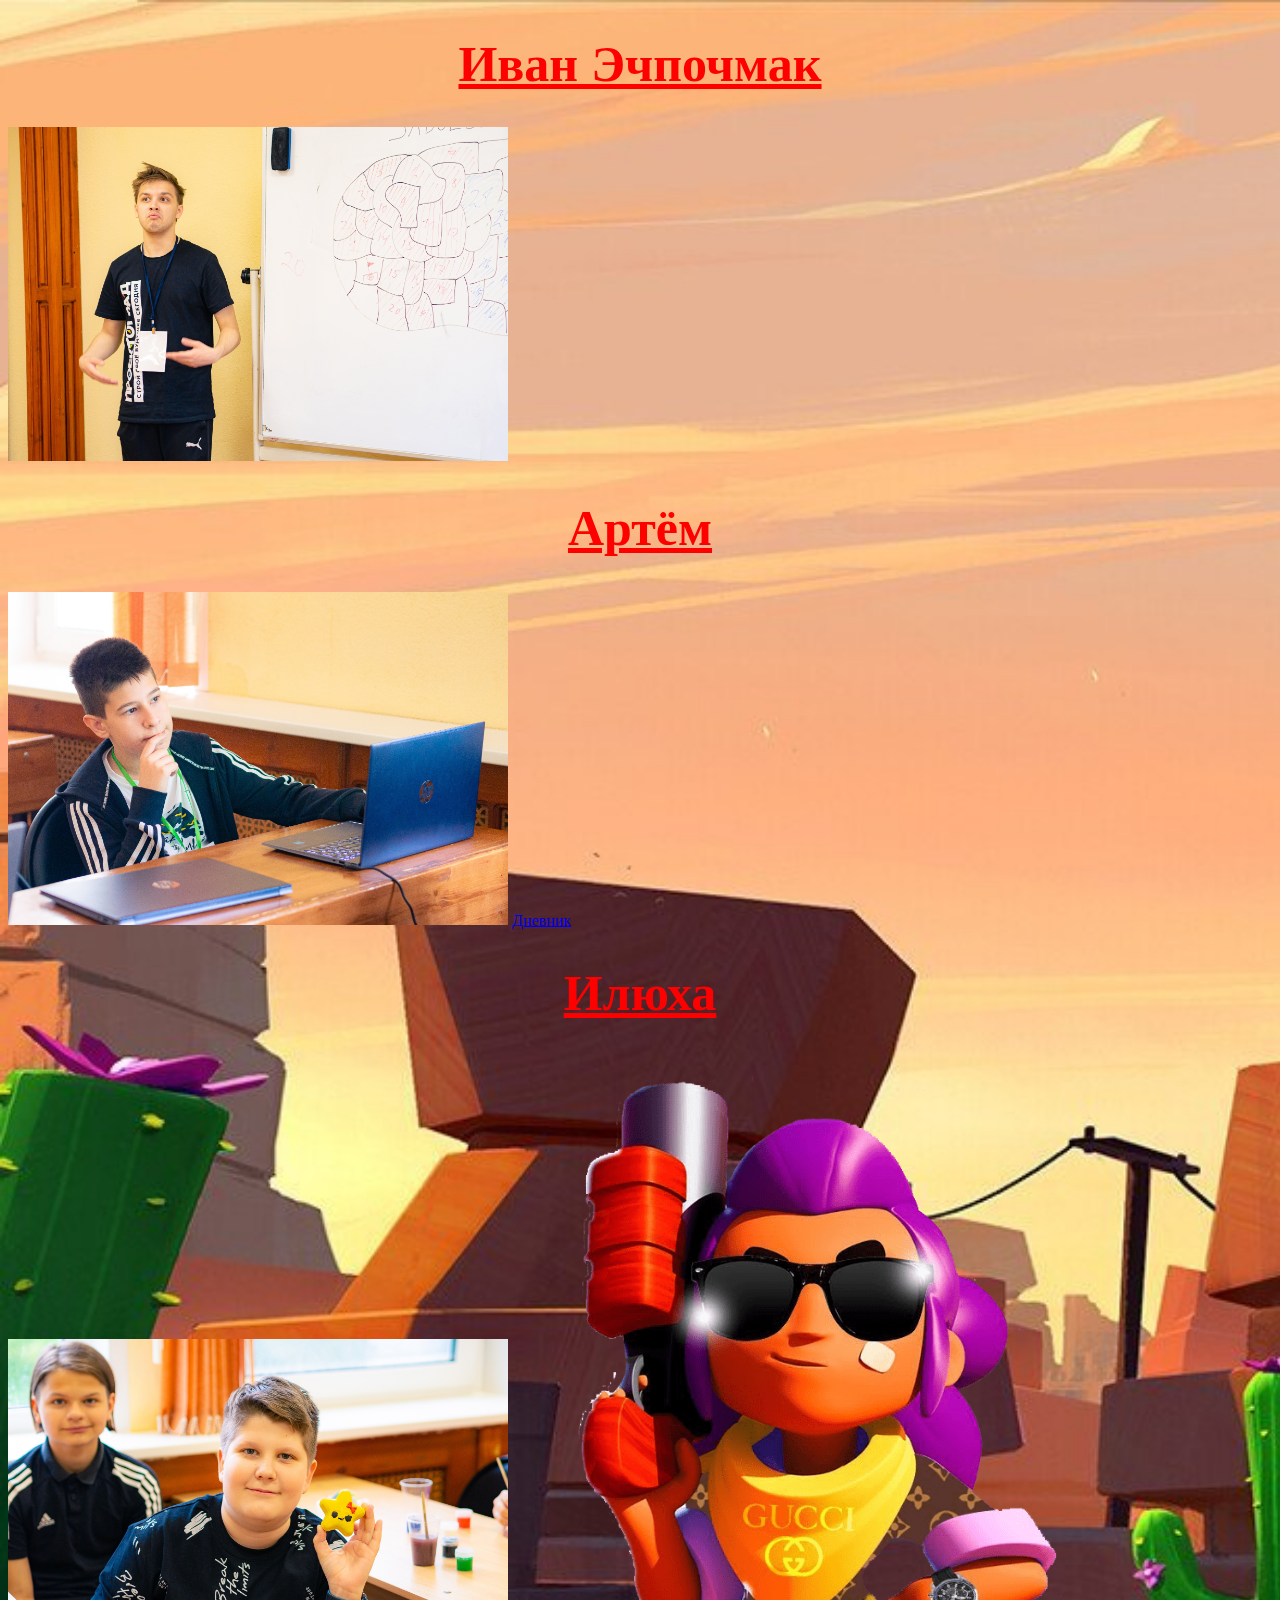
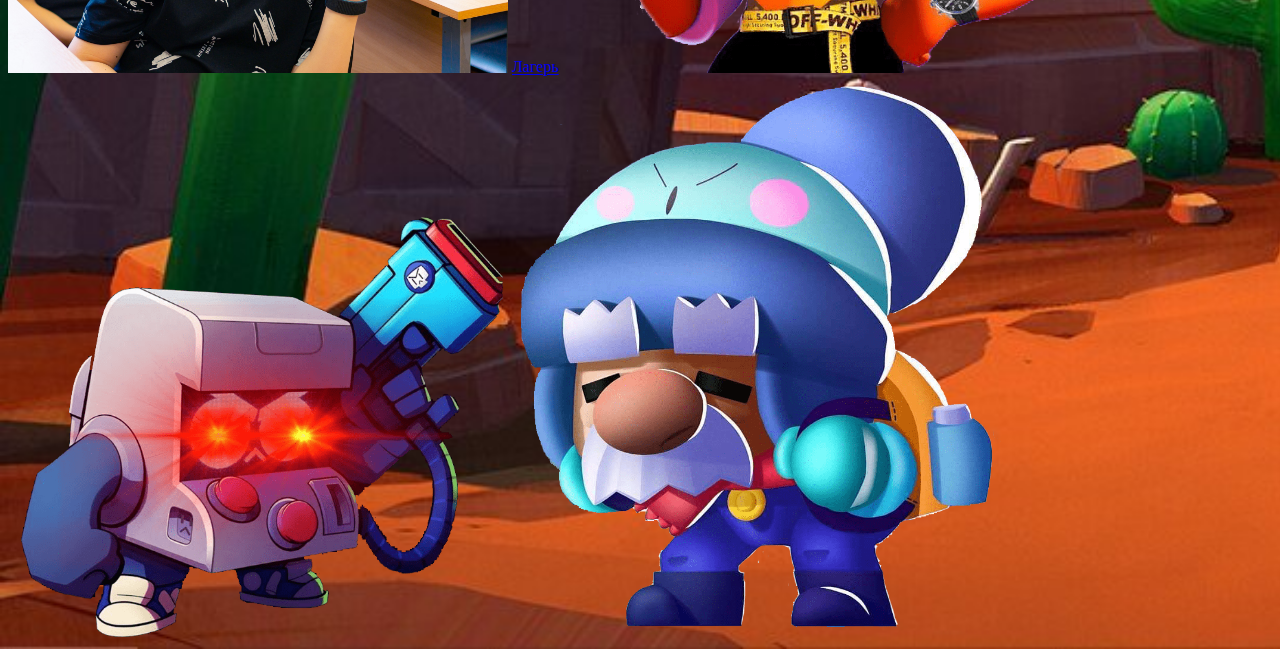
<file: index.html>
<!DOCTYPE html>
<html lang="en">
<head>
    <link rel="preconnect" href="https://fonts.googleapis.com">
<link rel="preconnect" href="https://fonts.gstatic.com" crossorigin>
<link href="https://fonts.googleapis.com/css2?family=Poppins:ital,wght@0,200;1,100;1,200&display=swap" rel="stylesheet">
    <link rel="stylesheet" href="/main.css">
    <title>Проэктоград</title>
</head>
<body>
<h1 style="font-size: 50px" class="averia">Иван Эчпочмак</h1>
<img src="/Ivan.jpg" class="Ivan">
<h1 style="font-size: 50px" class="averia" >Артём</h1>
<img src="/makaka.jpg" class="makaka">
<a href="/uroki.html">Дневник</a>
<h1 style="font-size: 50px" class="averia">Илюха</h1>
<img src="/Ilya.jpg" class="Ilya">
<a href="/lager.html">Лагерь</a>
<img src="/Shelly.png" class="Shelly">
<img src="/Bit.png" class="Bit">
<img src="/Giy.png" class="Giy">
</body>
</html>
</file>
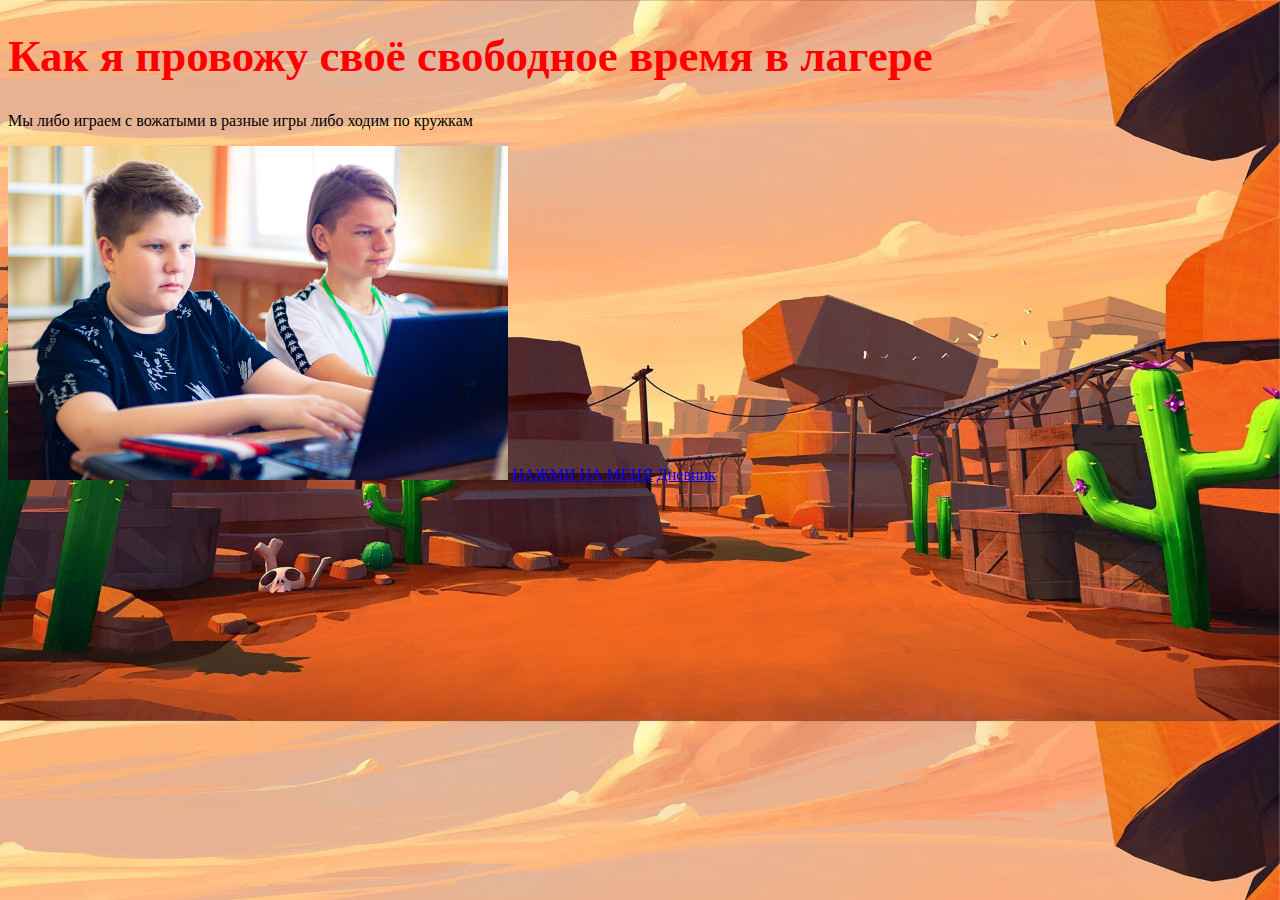
<file: lager.html>
<!DOCTYPE html>
<html lang="en">
<head>
    <link rel="stylesheet" href="/main.css">
    <title>Лагерь</title>
</head>
<body>
 <h1>Как я провожу своё свободное время в лагере</h1>
 <p>Мы либо играем с вожатыми в разные игры либо ходим по кружкам</p>
 <img src="/Я.jpg" class="Bablkvas">
 <a href="/index.html">НАЖМИ НА МЕНЯ</a>
 <a href="/uroki.html">Дневник</a>
</body>
</html>
</file>
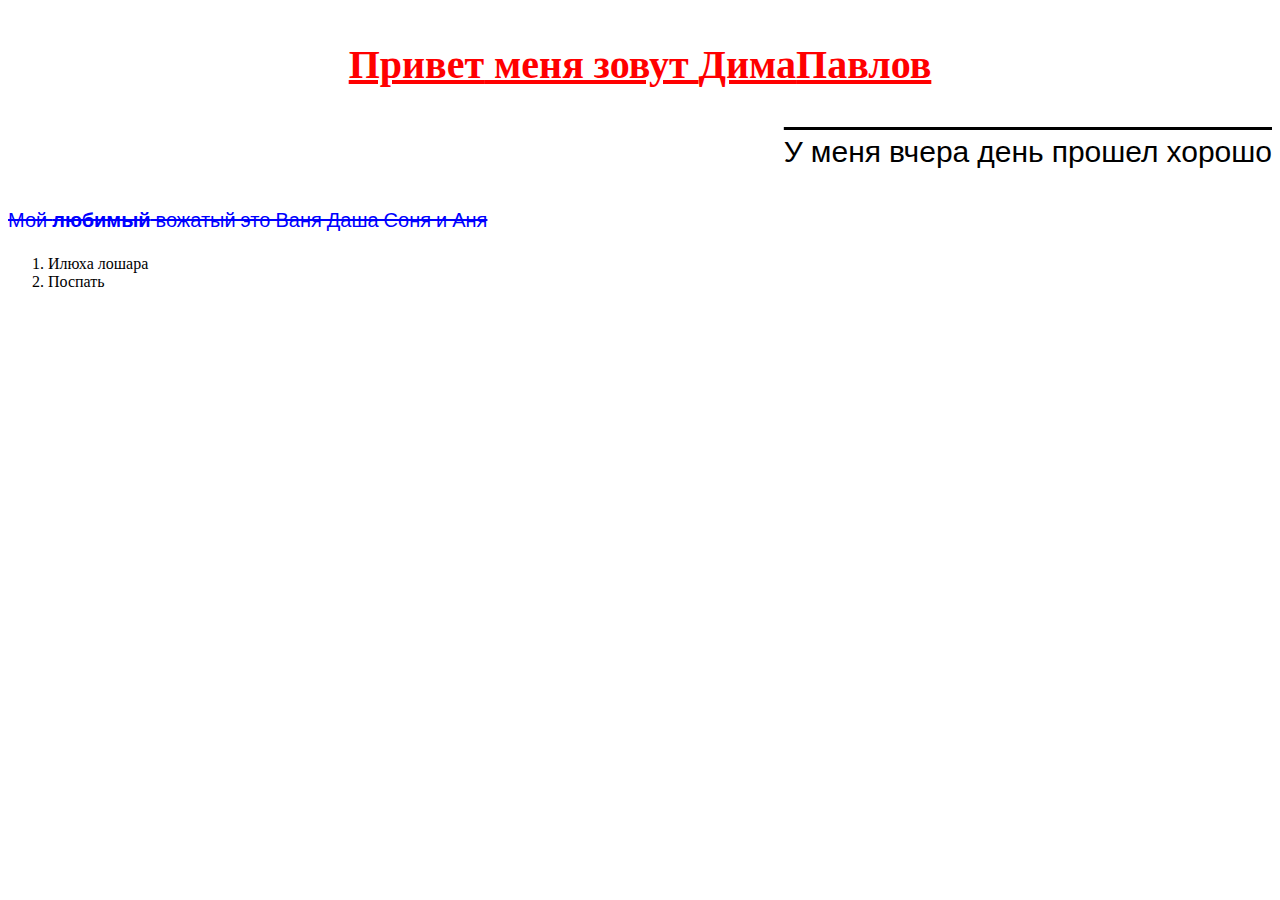
<file: text.html>
<!DOCTYPE html>
<html lang="en">
<head>
    <link rel="stylesheet" href="/main.css">
    <title>Упражнение с текстом</title>
</head>
<body class="kaka">
 <p style="font-size: 40px" class="averia"><span class="rer"> Привет</span>  меня зовут <span class="rer">Дима</span>Павлов</p>
 <p style="font-size: 30px; ;" class="lol">У меня вчера день прошел хорошо</p>
 <p style="font-size: 20px; ;" class="poppins">Мой <strong>любимый</strong> вожатый это Ваня Даша Соня и Аня</p> 
 <ol>
     <li>Илюха лошара</li>
     <li>Поспать</li>
 </ol>  
</body>
</html>
</file>
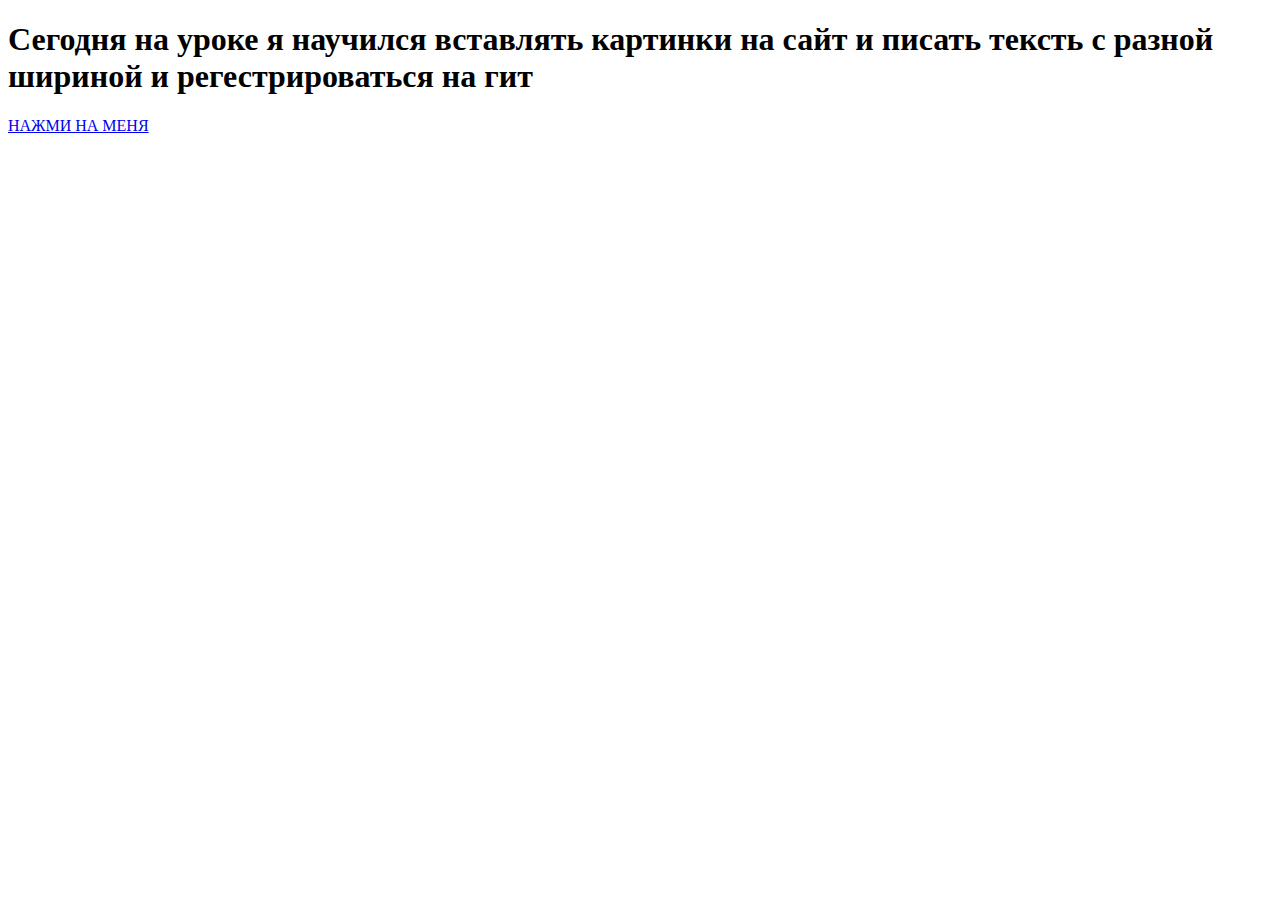
<file: uroki.html>
<!DOCTYPE html>
<html lang="en">
<head>
    <title>Дневник Димона</title>
</head>
<body>
  <h1>Сегодня на уроке я научился вставлять картинки на сайт    и писать тексть с разной шириной и регестрироваться на гит</h1>  
  <a href="/index.html">НАЖМИ НА МЕНЯ</a>
  <img>
</body>
</html>
</file>
<file: main.css>
@import url('https://fonts.googleapis.com/css2?family=Poppins:ital,wght@0,100;0,200;0,300;0,400;0,500;0,600;0,700;0,800;0,900;1,100;1,200;1,300;1,400;1,500;1,600;1,700;1,800;1,900&display=swap');
@import url('https://fonts.googleapis.com/css2?family=Averia+Serif+Libre:ital,wght@0,300;0,400;0,700;1,300;1,400;1,700&display=swap');
h1{
    color: red;
    font-size: 45px;
}
   body{
       background: url('/Bablkvas.jpg'); background-size: cover;
   }
   .poppins{
    font-family: 'Poppins', sans-serif;
    font-weight: 400;
    color: blue;
    text-align: left;
    text-decoration: line-through;
   }
.averia{
    font-family: 'Averia Serif Libre', cursive;
    font-weight: 900;
    color: red;
    text-align: center;
    text-decoration: underline;
}
   .Bablkvas{
       width: 500px;
   }
   .Ivan{
       width: 500px;
   }
   .Ilya{
       width: 500px;
   }
   .makaka{
       width: 500px;
   }
   .Shelly{
       width: 500px;
   }
   .Bit{
       width: 500px;
   }
   .Giy{
       width: 500px;
   }
   .kaka{
       background: none;
   }
   .lol{
    font-family: 'Poppins', sans-serif;
    font-weight: 200;
    color: black;
    text-align: right;
    text-decoration: overline;
   }
   .rer:hover{
    color: blueviolet;

   }
</file>
